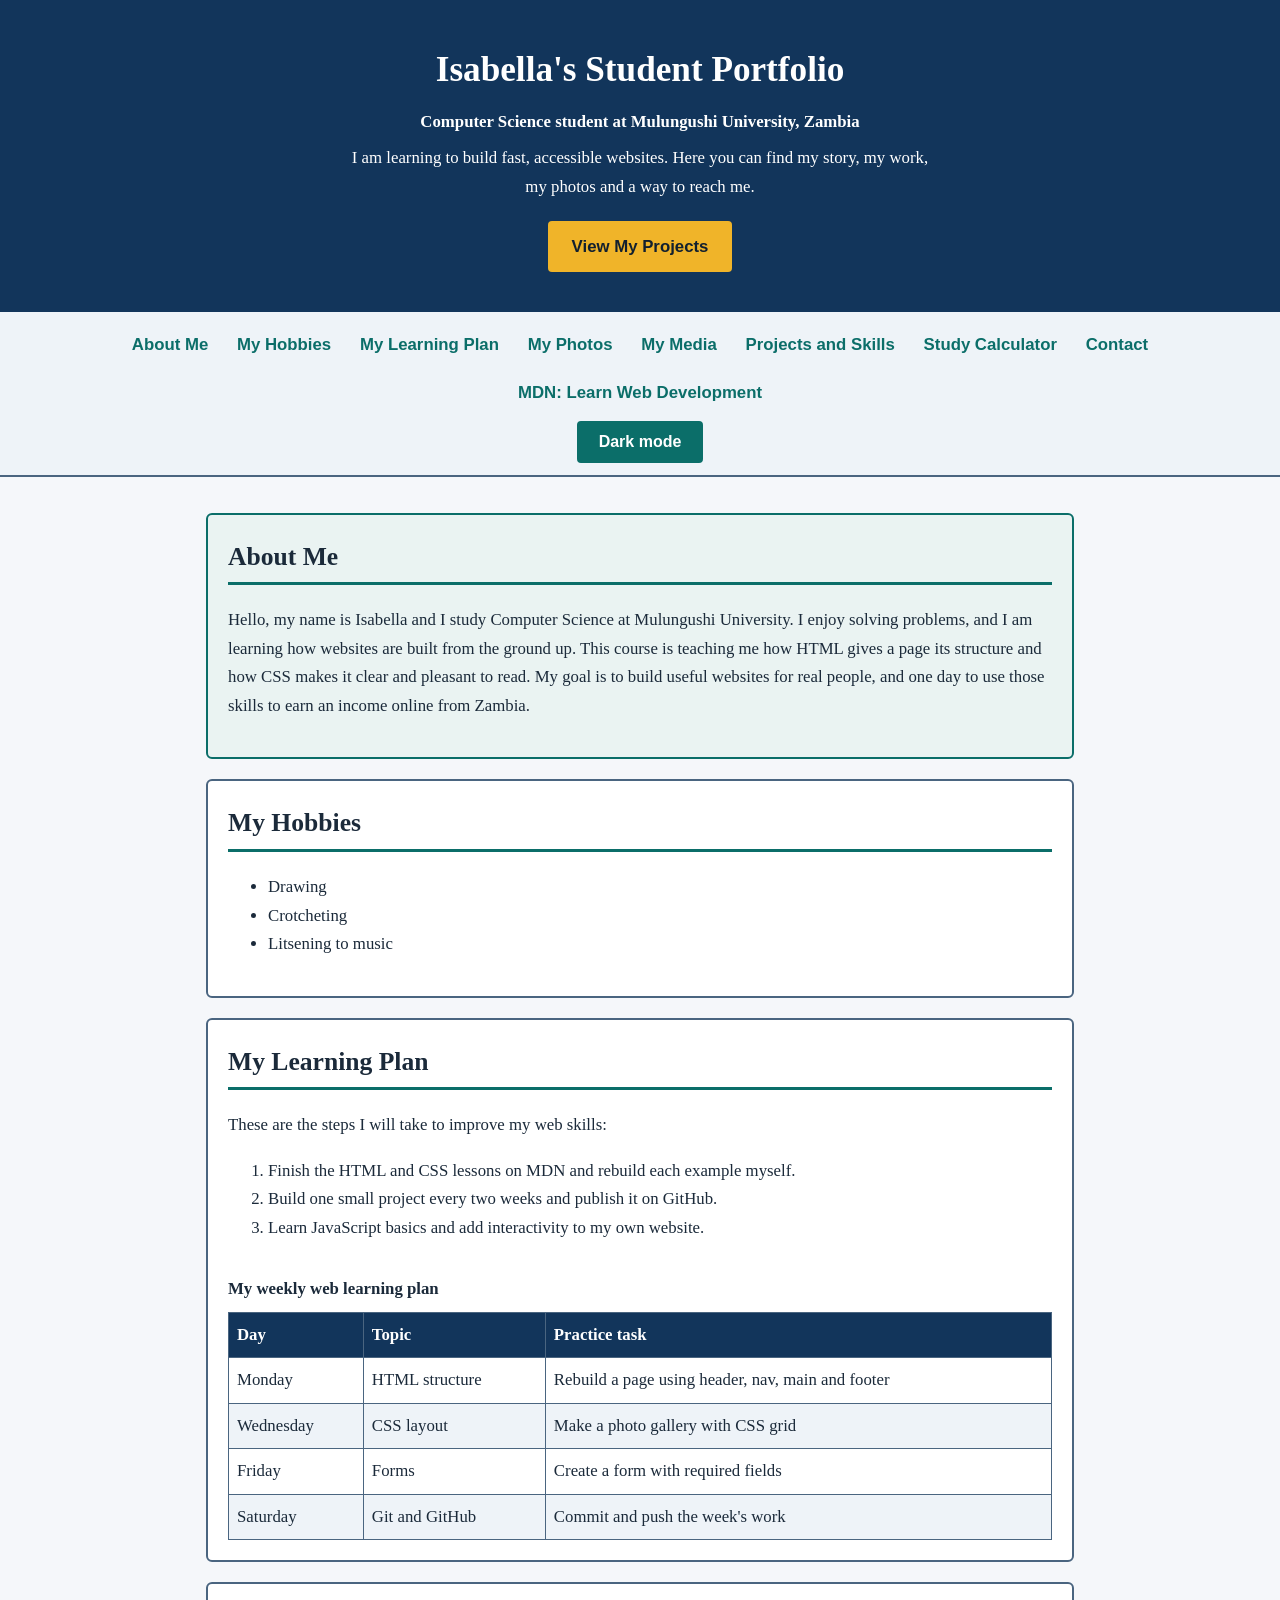
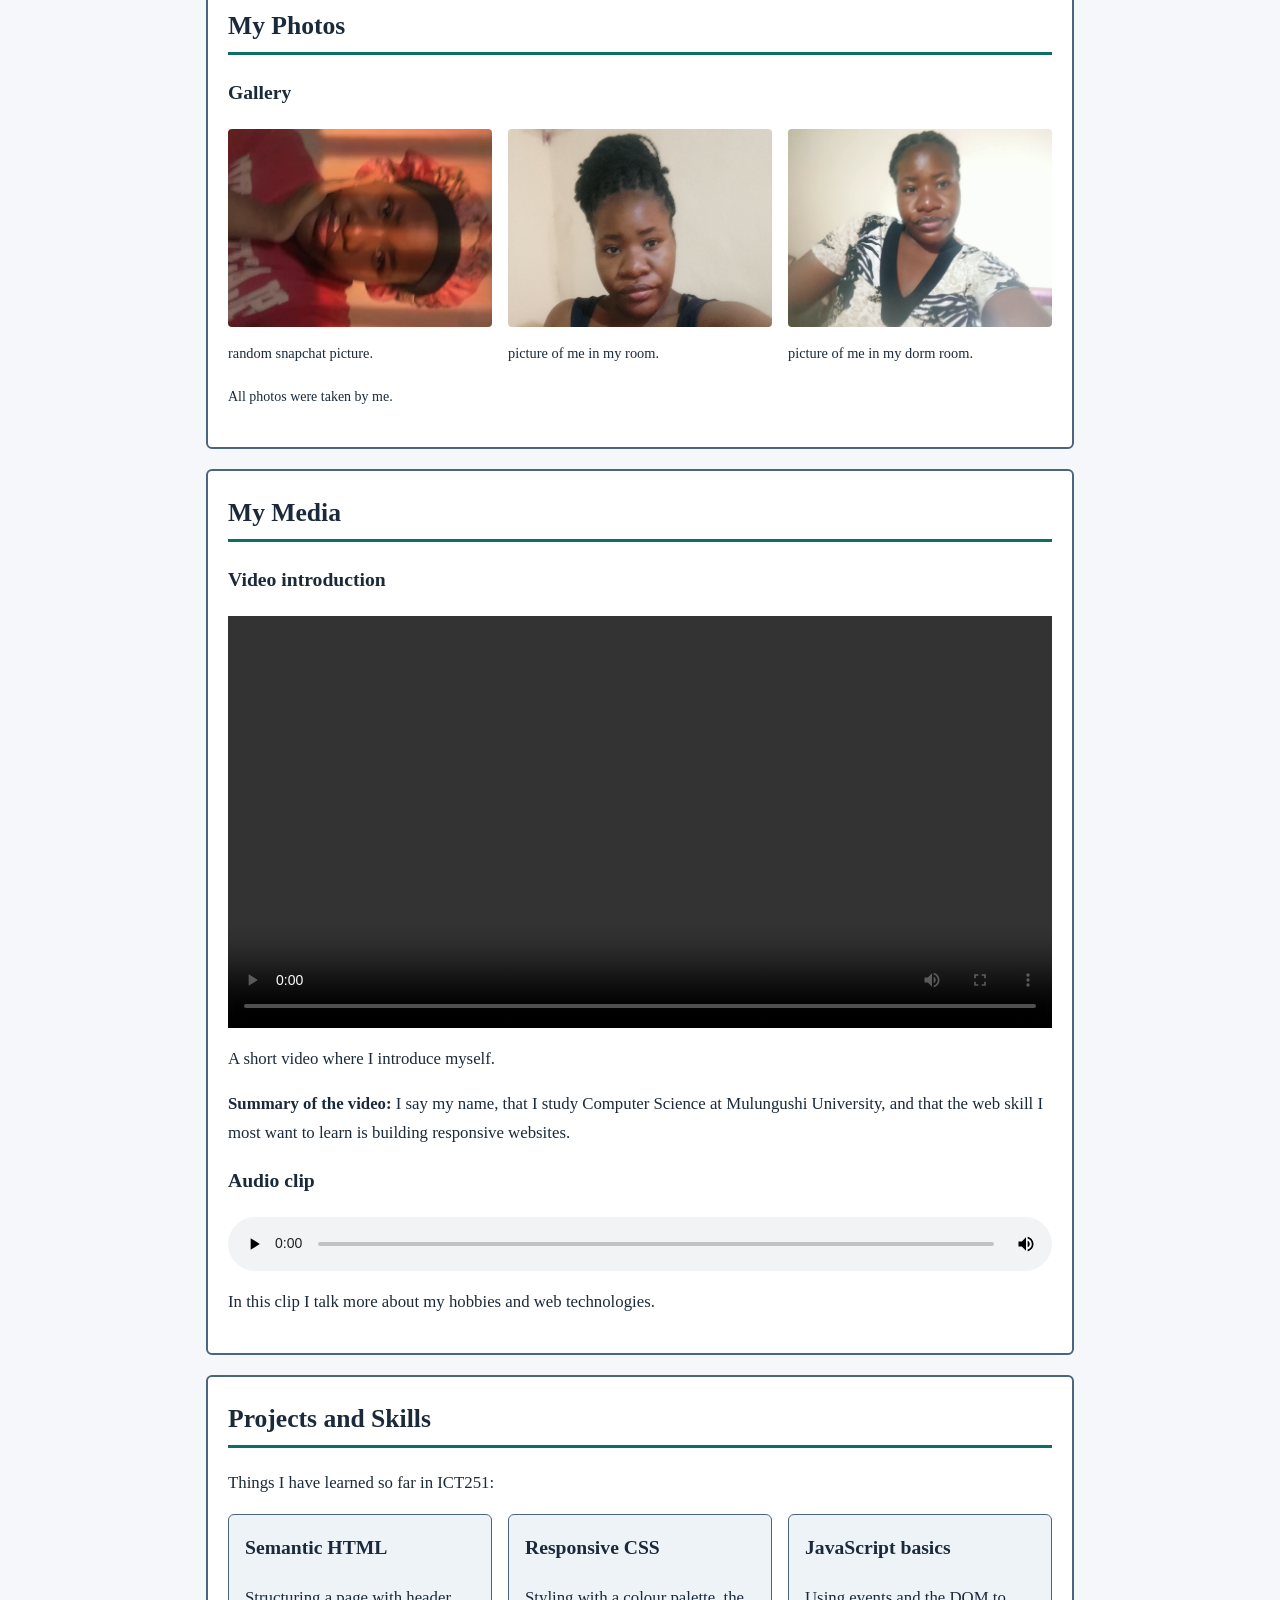
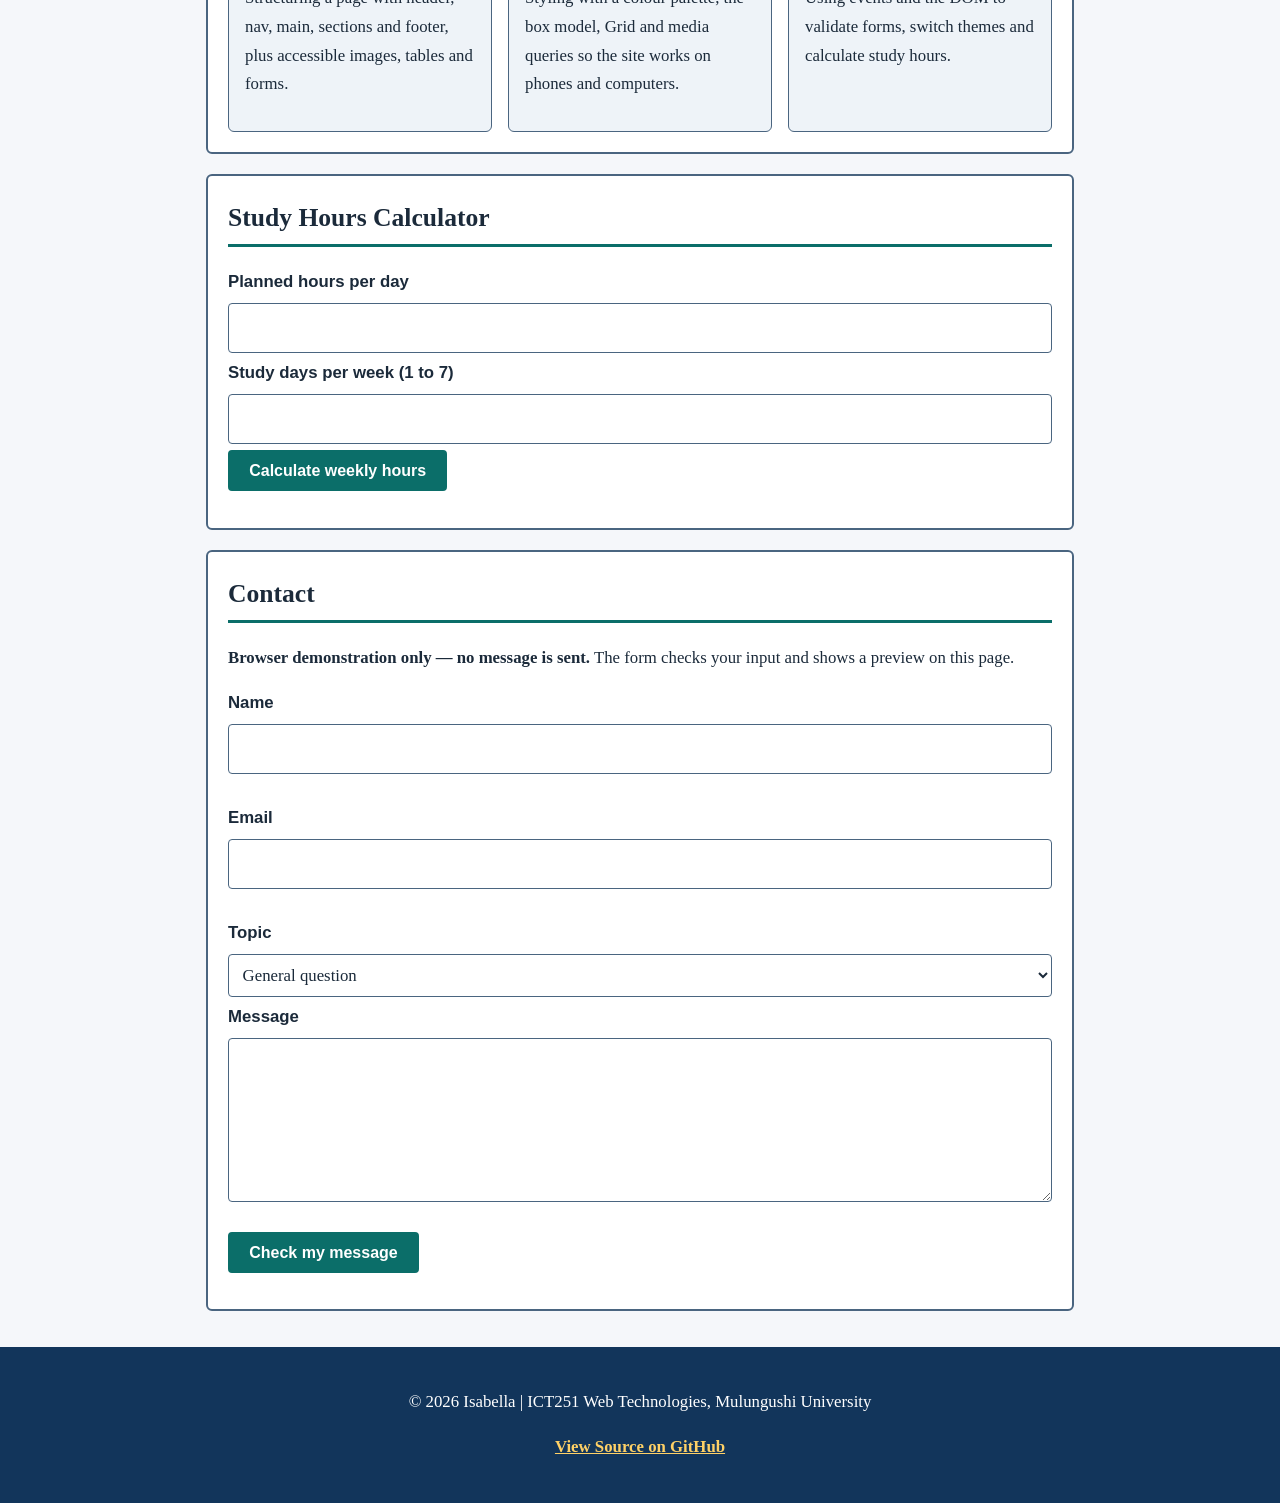
<file: myweb/index.html>
<!DOCTYPE html>
<html lang="en">
<head>
  <meta charset="UTF-8">
  <meta name="viewport" content="width=device-width, initial-scale=1">
  <title>Isabella | Student Portfolio - Mulungushi University</title>
  <link rel="stylesheet" href="css/styles.css">
  <script src="js/script.js" defer></script>
</head>
<body>
  <header id="intro">
    <h1>Isabella's Student Portfolio</h1>
    <p class="programme">Computer Science student at Mulungushi University, Zambia</p>
    <p>I am learning to build fast, accessible websites. Here you can find my story, my work, my photos and a way to reach me.</p>
    <a class="button" href="#projects">View My Projects</a>
  </header>

  <nav aria-label="Main navigation">
    <button id="menu-toggle" type="button" aria-expanded="false" aria-controls="nav-links">Menu</button>
    <div id="nav-links">
      <a href="#about">About Me</a>
      <a href="#hobbies">My Hobbies</a>
      <a href="#plan">My Learning Plan</a>
      <a href="#photos">My Photos</a>
      <a href="#media">My Media</a>
      <a href="#projects">Projects and Skills</a>
      <a href="#calculator">Study Calculator</a>
      <a href="#contact">Contact</a>
      <a href="https://developer.mozilla.org/en-US/docs/Learn_web_development" target="_blank" rel="noopener">MDN: Learn Web Development</a>
    </div>
    <button id="theme-toggle" type="button" aria-pressed="false">Dark mode</button>
  </nav>

  <main>
    <section id="about" class="content-section">
      <h2>About Me</h2>
      <p>Hello, my name is Isabella and I study Computer Science at Mulungushi University. I enjoy solving problems, and I am learning how websites are built from the ground up. This course is teaching me how HTML gives a page its structure and how CSS makes it clear and pleasant to read. My goal is to build useful websites for real people, and one day to use those skills to earn an income online from Zambia.</p>
    </section>

    <section id="hobbies" class="content-section">
      <h2>My Hobbies</h2>
      <ul>
        <li>Drawing</li>
        <li>Crotcheting</li>
        <li>Litsening to music</li>
      </ul>
    </section>

    <section id="plan" class="content-section">
      <h2>My Learning Plan</h2>
      <p>These are the steps I will take to improve my web skills:</p>
      <ol>
        <li>Finish the HTML and CSS lessons on MDN and rebuild each example myself.</li>
        <li>Build one small project every two weeks and publish it on GitHub.</li>
        <li>Learn JavaScript basics and add interactivity to my own website.</li>
      </ol>
      <div class="table-wrap">
        <table>
          <caption>My weekly web learning plan</caption>
          <thead><tr><th>Day</th><th>Topic</th><th>Practice task</th></tr></thead>
          <tbody>
            <tr><td>Monday</td><td>HTML structure</td><td>Rebuild a page using header, nav, main and footer</td></tr>
            <tr><td>Wednesday</td><td>CSS layout</td><td>Make a photo gallery with CSS grid</td></tr>
            <tr><td>Friday</td><td>Forms</td><td>Create a form with required fields</td></tr>
            <tr><td>Saturday</td><td>Git and GitHub</td><td>Commit and push the week's work</td></tr>
          </tbody>
        </table>
      </div>
    </section>

    <section id="photos" class="content-section">
      <h2>My Photos</h2>
      <h3>Gallery</h3>
      <div class="gallery">
        <figure>
          <img src="images/photo1.jpg" alt="relaxing in my room">
          <figcaption>random snapchat picture.</figcaption>
        </figure>
        <figure>
          <img src="images/photo2.jpg" alt="taking a photo in my room">
          <figcaption>picture of me in my room.</figcaption>
        </figure>
        <figure>
          <img src="images/photo3.jpg" alt="relaxing in between classes in my dorm room">
          <figcaption>picture of me in my dorm room.</figcaption>
        </figure>
      </div>
      <p><small>All photos were taken by me.</small></p>
    </section>

    <section id="media" class="content-section">
      <h2>My Media</h2>
      <h3>Video introduction</h3>
      <video controls preload="metadata">
        <source src="videos/intro.mp4" type="video/mp4">
        Your browser does not support the video tag.
      </video>
      <p>A short video where I introduce myself.</p>
      <p><strong>Summary of the video:</strong> I say my name, that I study Computer Science at Mulungushi University, and that the web skill I most want to learn is building responsive websites.</p>
      <h3>Audio clip</h3>
      <audio controls preload="metadata">
        <source src="videos/voice.mp3" type="audio/mpeg">
        Your browser does not support the audio tag.
      </audio>
      <p>In this clip I talk more about my hobbies and web technologies.</p>
    </section>

    <section id="projects" class="content-section">
      <h2>Projects and Skills</h2>
      <p>Things I have learned so far in ICT251:</p>
      <div class="cards">
        <article class="card"><h3>Semantic HTML</h3><p>Structuring a page with header, nav, main, sections and footer, plus accessible images, tables and forms.</p></article>
        <article class="card"><h3>Responsive CSS</h3><p>Styling with a colour palette, the box model, Grid and media queries so the site works on phones and computers.</p></article>
        <article class="card"><h3>JavaScript basics</h3><p>Using events and the DOM to validate forms, switch themes and calculate study hours.</p></article>
      </div>
    </section>

    <section id="calculator" class="content-section">
      <h2>Study Hours Calculator</h2>
      <form id="calc-form" novalidate>
        <label for="hours">Planned hours per day</label>
        <input type="text" id="hours" inputmode="decimal">
        <label for="days">Study days per week (1 to 7)</label>
        <input type="text" id="days" inputmode="numeric">
        <button type="submit">Calculate weekly hours</button>
      </form>
      <p id="calc-result" role="status" aria-live="polite"></p>
    </section>

    <section id="contact" class="content-section">
      <h2>Contact</h2>
      <p class="note"><strong>Browser demonstration only — no message is sent.</strong> The form checks your input and shows a preview on this page.</p>
      <form id="contact-form" action="#" method="get" novalidate>
        <label for="name">Name</label>
        <input type="text" id="name" name="name" required>
        <span class="error" id="name-error"></span>

        <label for="email">Email</label>
        <input type="email" id="email" name="email" required>
        <span class="error" id="email-error"></span>

        <label for="topic">Topic</label>
        <select id="topic" name="topic">
          <option>General question</option>
          <option>Website feedback</option>
          <option>Collaboration</option>
        </select>

        <label for="message">Message</label>
        <textarea id="message" name="message" rows="5" required></textarea>
        <span class="error" id="message-error"></span>

        <button type="submit">Check my message</button>
      </form>
      <div id="preview" role="status" aria-live="polite"></div>
    </section>
  </main>

  <footer>
    <p>&copy; 2026 Isabella | ICT251 Web Technologies, Mulungushi University</p>
    <p><a href="https://github.com/Isabella895/myweb" target="_blank" rel="noopener">View Source on GitHub</a></p>
  </footer>
</body>
</html>
</file>
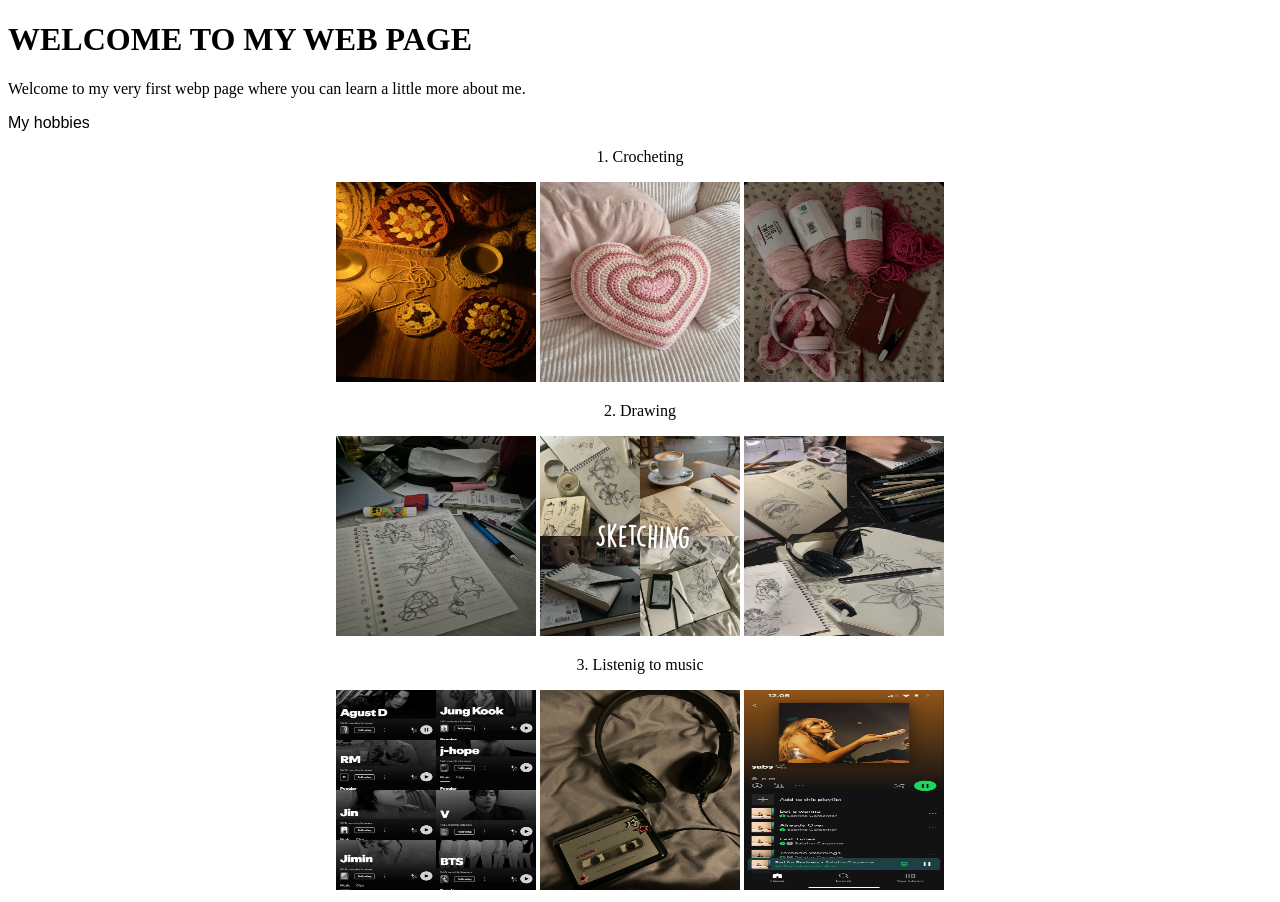
<file: myweb/web page/activity1_backup.html>
<!DOCTYPE html>
<!DOCTYPE html>
<html lang="en">
<head>
    <meta charset="UTF-8">
    <meta name="viewport" content="width=device-width, initial-scale=1.0">
    <title>MY FIRST WEB PAGE</title>
</head>
<body>
    <h1>WELCOME TO MY WEB PAGE</h1>
    <P>Welcome to my very first webp page where you can learn a little more about me.</P>
    <header style="font-family:sans-serif;">My hobbies</header>
 <p style="text-align: center;">1. Crocheting</p>
 <div style="text-align: center;">
<img src="images\39fdcdcaa84bf5e50c6292d6fc46155f.jpg" height="200px" width="200px">
 <img src="images\f8741069d091226d23cb6e4d8518fb0e.jpg" height="200px" width="200px">
<img src="images\d98717fcb354ebe33d22ce608a388b3f.jpg" height="200px" width="200px">
 </div>
<p style="text-align: center;">2. Drawing</p>
 <div style="text-align: center;">
<img src="images\9cd8adafbb1c0f8dc3c6034196eefbf4.jpg" height="200px" width="200px">
<img src="images\4f1c10367249693edde60a1e37a2593d.jpg" height="200px" width="200px">
<img src="images\8ce93f79a6e8a3d6cd890c218df79cf9.jpg" height="200px" width="200px">
 </div>
<p style="text-align: center;">3. Listenig to music</p>
<div style="text-align: center;">
<img src="images\10814ab61c5624dcc37b6588357ae5ae.jpg" height="200px" width="200px">
<img src="images\947e2be574f8a41b5d7ab0c3f496681b.jpg" height="200px" width="200px">
<img src="images\7c68999edf6c5d10785cdf2c48a3217f.jpg" height="200px" width="200px">
</div>
</body>
</html>
</file>
<file: myweb/css/styles.css>
:root { --ink:#1b2a3a; --navy:#12355b; --teal:#0b6e69; --paper:#f5f7fa; --card:#ffffff; --tint:#eaf3f2; --row:#eef3f8; --line:#4a6580; --link:#0b6e69; --err:#b00020; }
:root[data-theme="dark"] { --ink:#e8eef5; --navy:#0b1f38; --teal:#4fd1c5; --paper:#101820; --card:#1a2633; --tint:#17302f; --row:#202f3f; --line:#8aa4bd; --link:#5ee0d3; --err:#ff8a9b; }
* { box-sizing: border-box; }
body { margin:0; font-family:Georgia,"Times New Roman",serif; font-size:1.05rem; line-height:1.7; color:var(--ink); background:var(--paper); }
header { background:var(--navy); color:#fff; padding:2.5rem 1rem; text-align:center; }
h1 { margin:0 0 .25rem; font-size:2.2rem; }
header p { max-width:600px; margin:.5rem auto; }
.programme { font-weight:bold; }
a { color:var(--link); font-weight:bold; }
a:hover, a:focus, button:focus { outline:3px solid #f0b429; outline-offset:2px; }
.button { display:inline-block; margin-top:.75rem; padding:.7rem 1.5rem; background:#f0b429; color:#12202f; text-decoration:none; border-radius:4px; font-family:Arial,Helvetica,sans-serif; }
.button:hover, .button:focus { background:#fff; color:#12202f; }
nav { display:flex; flex-wrap:wrap; align-items:center; justify-content:center; gap:.5rem; padding:.75rem; background:var(--row); border-bottom:2px solid var(--line); font-family:Arial,Helvetica,sans-serif; }
#nav-links { display:flex; flex-wrap:wrap; justify-content:center; gap:.4rem; }
#nav-links a { text-decoration:none; padding:.4rem .7rem; border-radius:4px; }
#nav-links a:hover, #nav-links a:focus { background:var(--teal); color:#fff; }
#menu-toggle { display:none; }
main { max-width:900px; margin:0 auto; padding:1rem; }
.content-section { padding:1.25rem; margin:1.25rem 0; border:2px solid var(--line); border-radius:6px; background:var(--card); }
#about { background:var(--tint); border-color:var(--teal); }
h2 { margin-top:0; color:var(--ink); border-bottom:3px solid var(--teal); padding-bottom:.25rem; font-size:1.6rem; }
h3 { margin-top:1rem; }
img, video { max-width:100%; height:auto; }
video, audio { display:block; margin:.5rem 0; width:100%; }
.gallery, .cards { display:grid; grid-template-columns:repeat(auto-fit,minmax(220px,1fr)); gap:1rem; }
figure { margin:0; }
figure img { width:100%; aspect-ratio:4/3; object-fit:cover; border-radius:4px; }
figcaption { font-size:.9rem; margin-top:.25rem; }
.card { padding:1rem; border:1px solid var(--line); border-radius:6px; background:var(--row); }
.card h3 { margin-top:0; }
.table-wrap { overflow-x:auto; }
table { width:100%; border-collapse:collapse; margin-top:1rem; }
caption { font-weight:bold; text-align:left; padding-bottom:.5rem; }
th, td { border:1px solid var(--line); padding:.5rem; text-align:left; }
th { background:var(--navy); color:#fff; }
tbody tr:nth-child(even) { background:var(--row); }
form { display:grid; gap:.4rem; }
label { font-family:Arial,Helvetica,sans-serif; font-weight:bold; }
input, select, textarea { width:100%; padding:.6rem; font:inherit; color:var(--ink); background:var(--card); border:1px solid var(--line); border-radius:4px; }
input:focus, select:focus, textarea:focus { outline:3px solid #f0b429; }
.error { color:var(--err); font-family:Arial,Helvetica,sans-serif; font-size:.9rem; min-height:1.1rem; }
button { justify-self:start; padding:.6rem 1.2rem; font:bold 1rem Arial,Helvetica,sans-serif; color:#fff; background:var(--teal); border:2px solid var(--teal); border-radius:4px; cursor:pointer; }
:root[data-theme="dark"] button { color:#0b1f38; }
button:hover { background:var(--navy); border-color:var(--teal); color:#fff; }
#preview, #calc-result { margin-top:1rem; }
#preview.show { padding:1rem; border:2px solid var(--teal); border-radius:6px; background:var(--tint); }
#preview p { margin:.25rem 0; overflow-wrap:anywhere; }
footer { text-align:center; padding:1.5rem 1rem; background:var(--navy); color:#fff; }
footer a { color:#ffd166; }
@media (max-width:600px) {
  h1 { font-size:1.6rem; }
  #menu-toggle { display:inline-block; }
  #nav-links { display:none; flex-direction:column; width:100%; text-align:center; }
  #nav-links.open { display:flex; }
  nav { justify-content:space-between; }
  .content-section { padding:1rem; }
  th, td { padding:.35rem; font-size:.9rem; }
}
</file>
